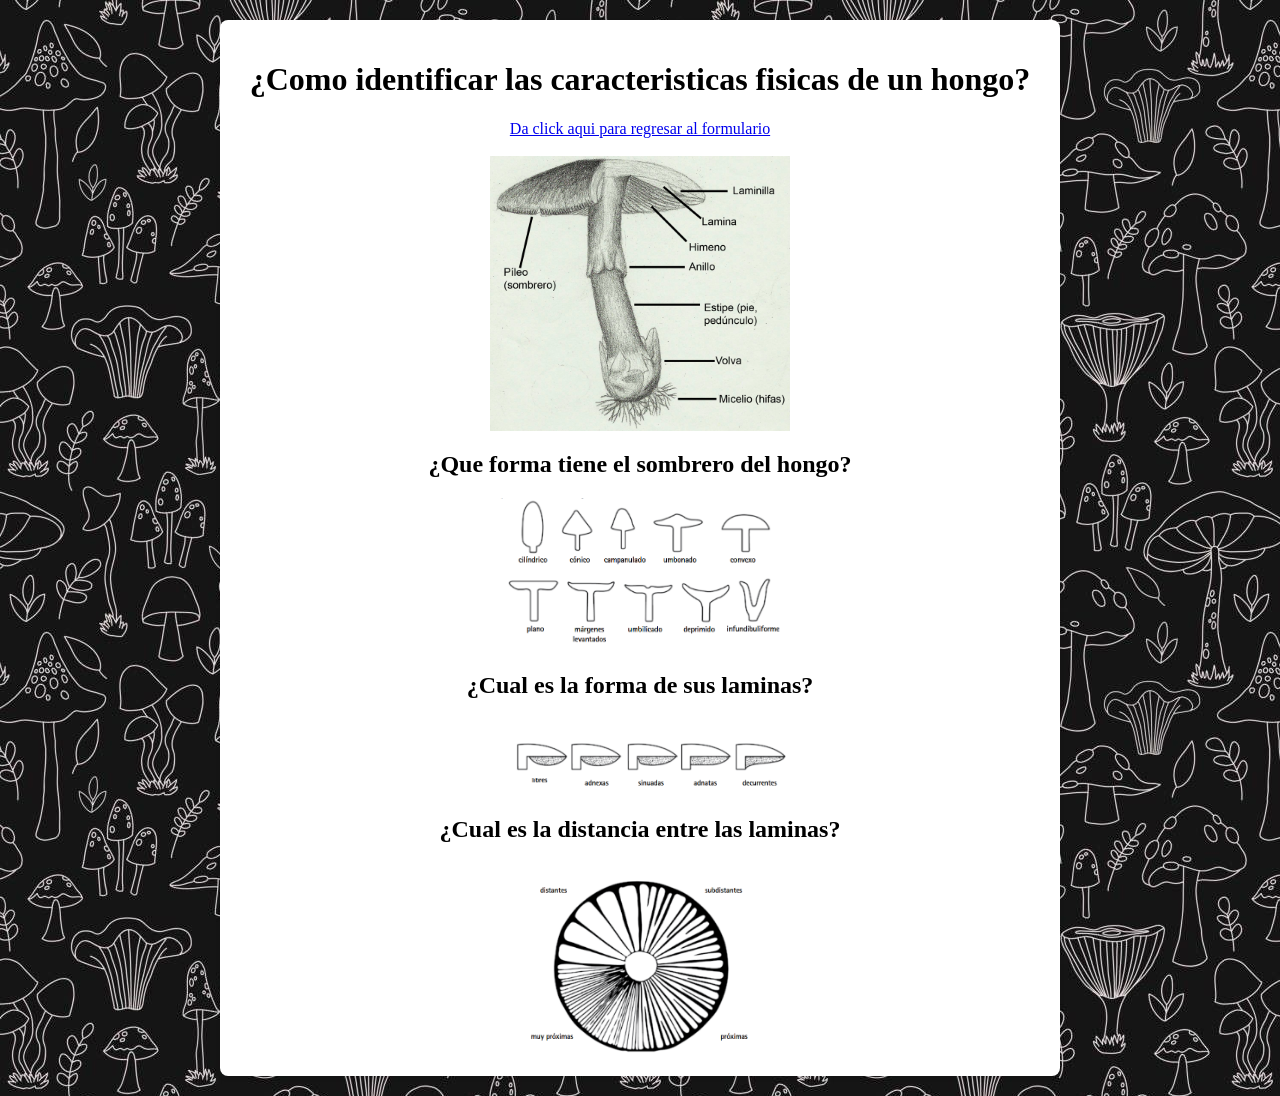
<file: identificar.html>
<!DOCTYPE html>
<html lang="en">
<head>
    <meta charset="UTF-8">
    <meta name="viewport" content="width=device-width, initial-scale=1.0">
    <link rel="stylesheet" href="styleH.css">
    <title>Identificaión de las caracteristicas fisicas de un hongo</title>
</head>
<body>
    <div class="contenedor">
    <h1>¿Como identificar las caracteristicas fisicas de un hongo?</h1>
    <a href="index.html">Da click aqui para regresar al formulario</a>
    <br>
    <br>
    <img src="identficar1.png" alt="" style="width: 300px; margin: 0 auto; display: block;">
    <h2>¿Que forma tiene el sombrero del hongo?</h2>
    <img src="sombrero.png" alt="" style="width: 300px; margin: 0 auto; display: block;">
    <h2>¿Cual es la forma de sus laminas?</h2>
    <img src="laminas2.png" alt="" style="width: 300px; margin: 0 auto; display: block;">
    <h2>¿Cual es la distancia entre las laminas?</h2>
    <img src="laminas1.png" alt="" style="width: 300px; margin: 0 auto; display: block;">
    </div>
</body>
</html>
</file>
<file: styleH.css>
h1{
    text-align: center;
    color: black;
    font-family: 'Times New Roman', Times, serif;
}
body {
    margin: 0;
    padding: 0;
    background-image: url("fondo1.jpeg");
    text-align: center;
    color: black;
    font-family: 'Times New Roman', Times, serif;

}
.contenedor {
    max-width: 800px;
    margin: 20px auto;
    padding: 20px;
    background:  white;
    border-radius: 8px;
    box-shadow: 0 2px 5px rgba(0, 0, 0, 0.1);
}
</file>
